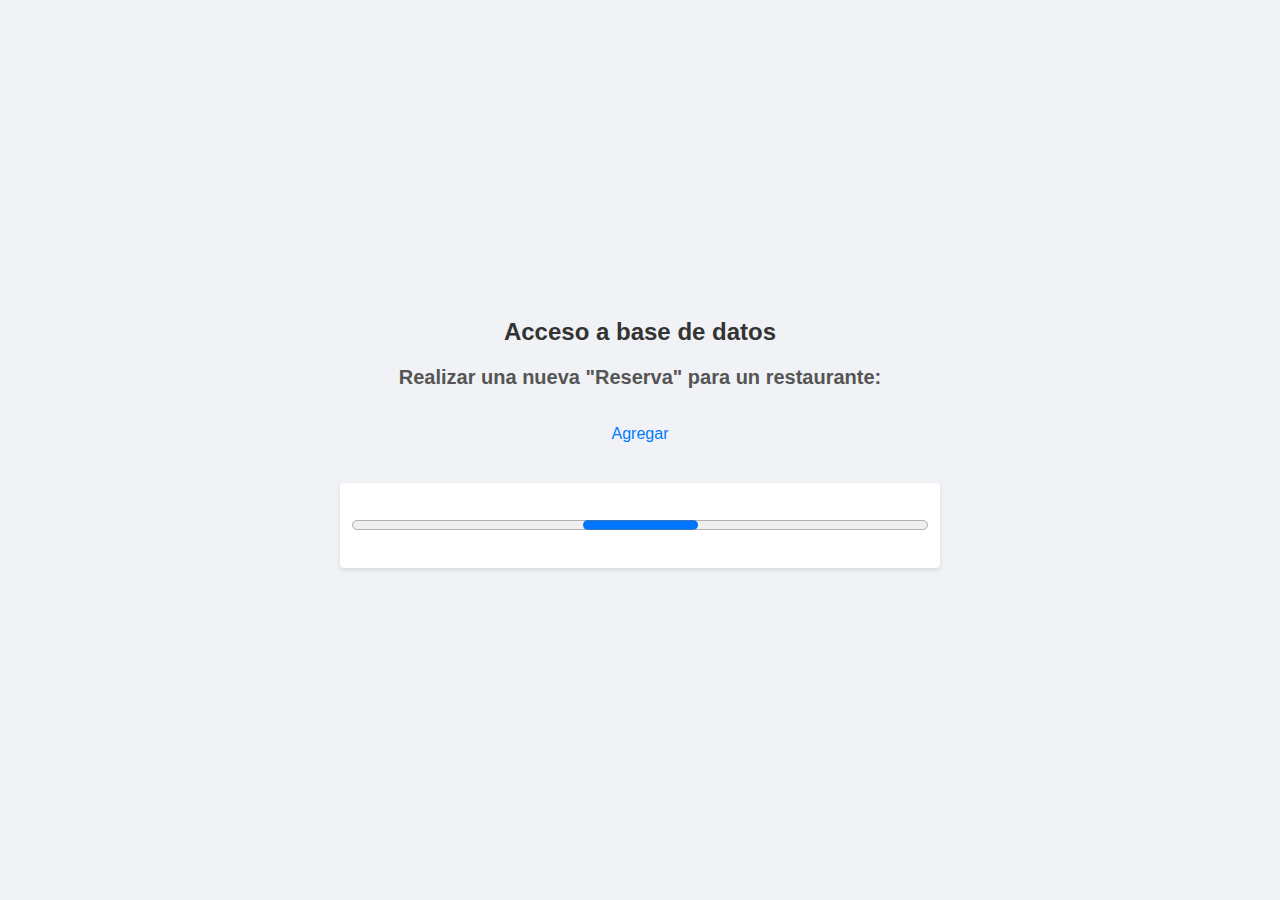
<file: bdServicios/index.html>
<!DOCTYPE html>
<html lang="es">

<head>

 <meta charset="UTF-8">
 <meta name="viewport" content="width=device-width">

 <title>Acceso a base de datos</title>
<link rel="stylesheet" href="css2.css">
 <script type="module" src="lib/js/consumeJson.js"></script>
 <script type="module" src="lib/js/muestraObjeto.js"></script>
 <script type="module" src="lib/js/muestraError.js"></script>

</head>

<body onload="consumeJson('srv/reservas.php')
   .then(respuesta => muestraObjeto(document, respuesta.body))
   .catch(muestraError)">

 <h1>Acceso a base de datos</h1>
 <h1>Realizar una nueva "Reserva" para un restaurante: </h1>

 <p><a href="agrega.html">Agregar</a></p>

 <ul id="lista">
  <li><progress max="100">Cargando&hellip;</progress></li>
 </ul>

</body>

</html>
</file>
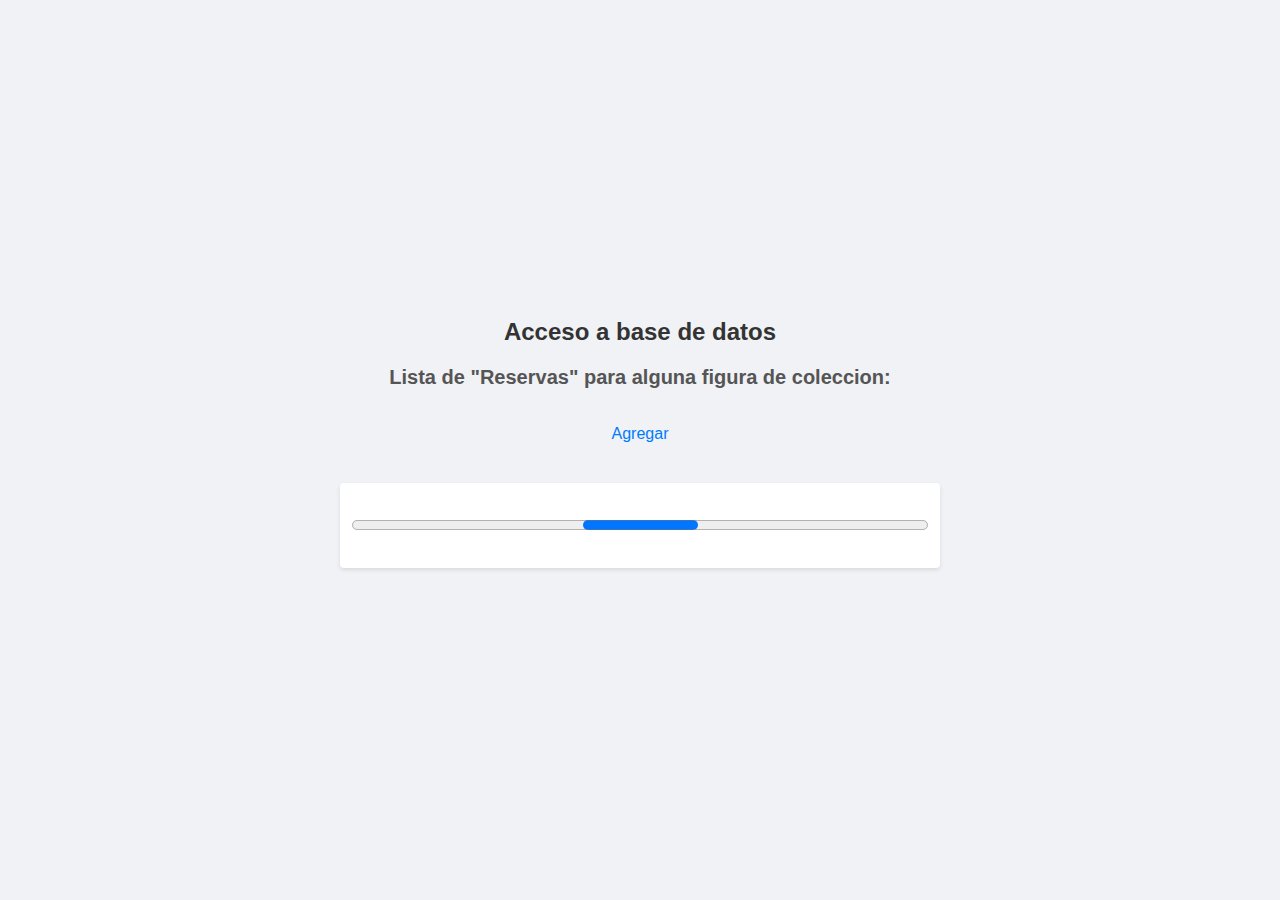
<file: bdServicios/agrega.html>
<!DOCTYPE html>
<html lang="es">

<head>

 <meta charset="UTF-8">
 <meta name="viewport" content="width=device-width">

 <title>Acceso a base de datos</title>
<link rel="stylesheet" href="css2.css">
 <script type="module" src="lib/js/consumeJson.js"></script>
 <script type="module" src="lib/js/muestraObjeto.js"></script>
 <script type="module" src="lib/js/muestraError.js"></script>

</head>

<body onload="consumeJson('srv/reservas.php')
   .then(respuesta => muestraObjeto(document, respuesta.body))
   .catch(muestraError)">

 <h1>Acceso a base de datos</h1>
 <h1>Lista de "Reservas" para alguna figura de coleccion: </h1>

 <p><a href="agrega.html">Agregar</a></p>

 <ul id="lista">
  <li><progress max="100">Cargando&hellip;</progress></li>
 </ul>

</body>

</html>
</file>
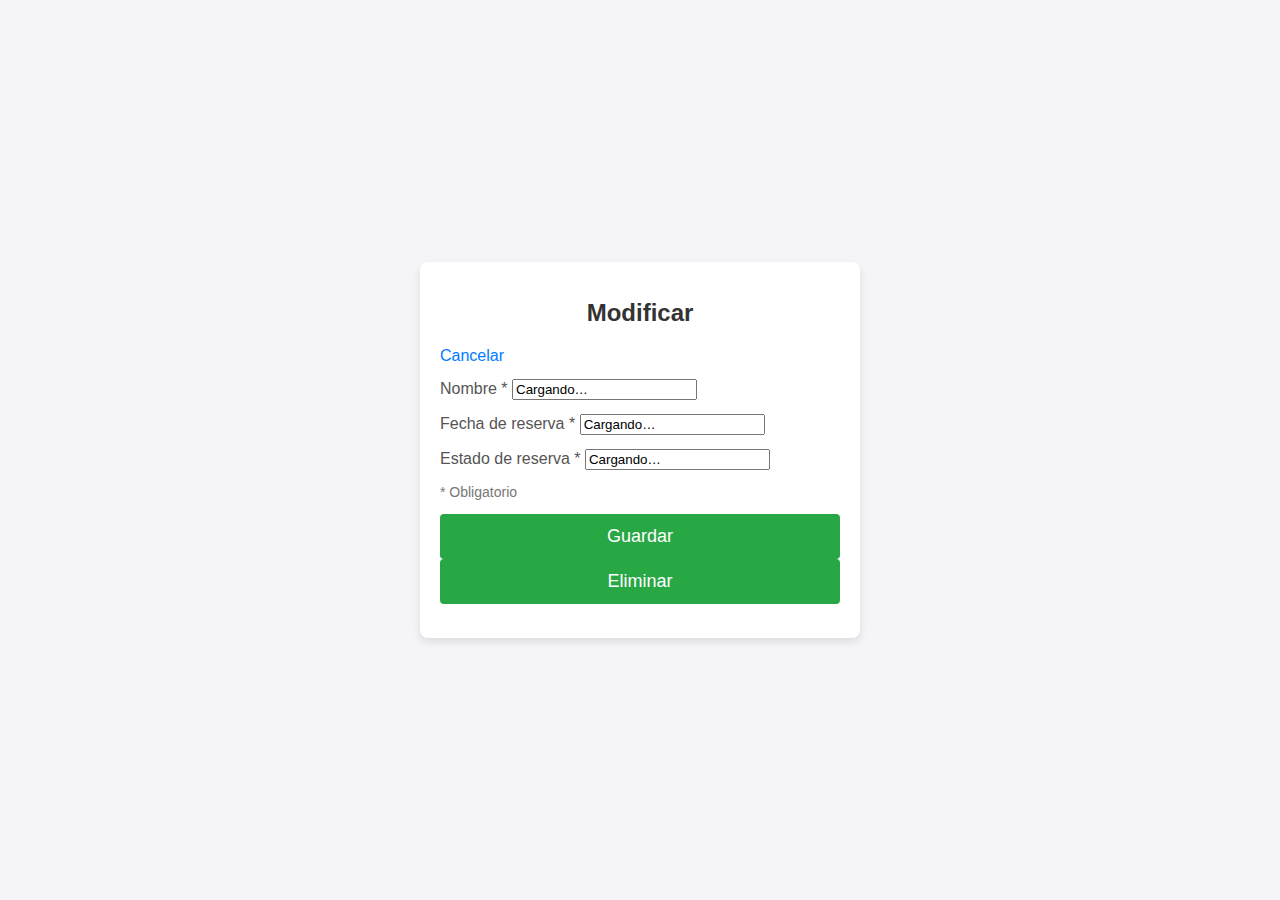
<file: bdServicios/modifica.html>
<!DOCTYPE html>
<html lang="es">

<head>

 <meta charset="UTF-8">
 <meta name="viewport"
   content="width=device-width">

 <title>Modificar</title>
<link rel="stylesheet" href="css.css">
 <script type="module" src="lib/js/consumeJson.js"></script>
 <script type="module" src="lib/js/submitForm.js"></script>
 <script type="module" src="lib/js/muestraObjeto.js"></script>
 <script type="module" src="lib/js/muestraError.js"></script>

 <script>
  // Obtiene los parámetros de la página.
  const params = new URL(location.href).searchParams
 </script>

</head>

<body onload="if (params.size > 0) {
   consumeJson('srv/reserva.php?' + params)
    .then(respuesta => muestraObjeto(forma, respuesta.body))
    .catch(muestraError)
  }">

 <form id="forma" onsubmit="submitForm('srv/reserva-modifica.php', event)
    .then(respuesta => location.href = 'index.html')
    .catch(muestraError)">

  <h1>Modificar</h1>

  <p><a href="index.html">Cancelar</a></p>

  <input name="id" type="hidden">

  <p>
   <label>
    Nombre *
    <input name="nombre" value="Cargando&hellip;">
   </label>
  </p>
  <p>
    <label>
    Fecha de reserva *
    <input name="fecha" value="Cargando&hellip;">
    </label>
  </p>
  <p>
    <label>
    Estado de reserva *
    <input name="estado" value="Cargando&hellip;">
    </label>
  </p>

  <p>* Obligatorio</p>

  <p>

   <button type="submit">Guardar</button>

   <button type="button" onclick="
     if (params.size > 0 && confirm('Confirma la eliminación')) {
      consumeJson('srv/reserva-elimina.php?' + params)
       .then(() => location.href = 'index.html')
       .catch(muestraError)
     }">
    Eliminar
   </button>

  </p>

 </form>

</body>

</html>
</file>
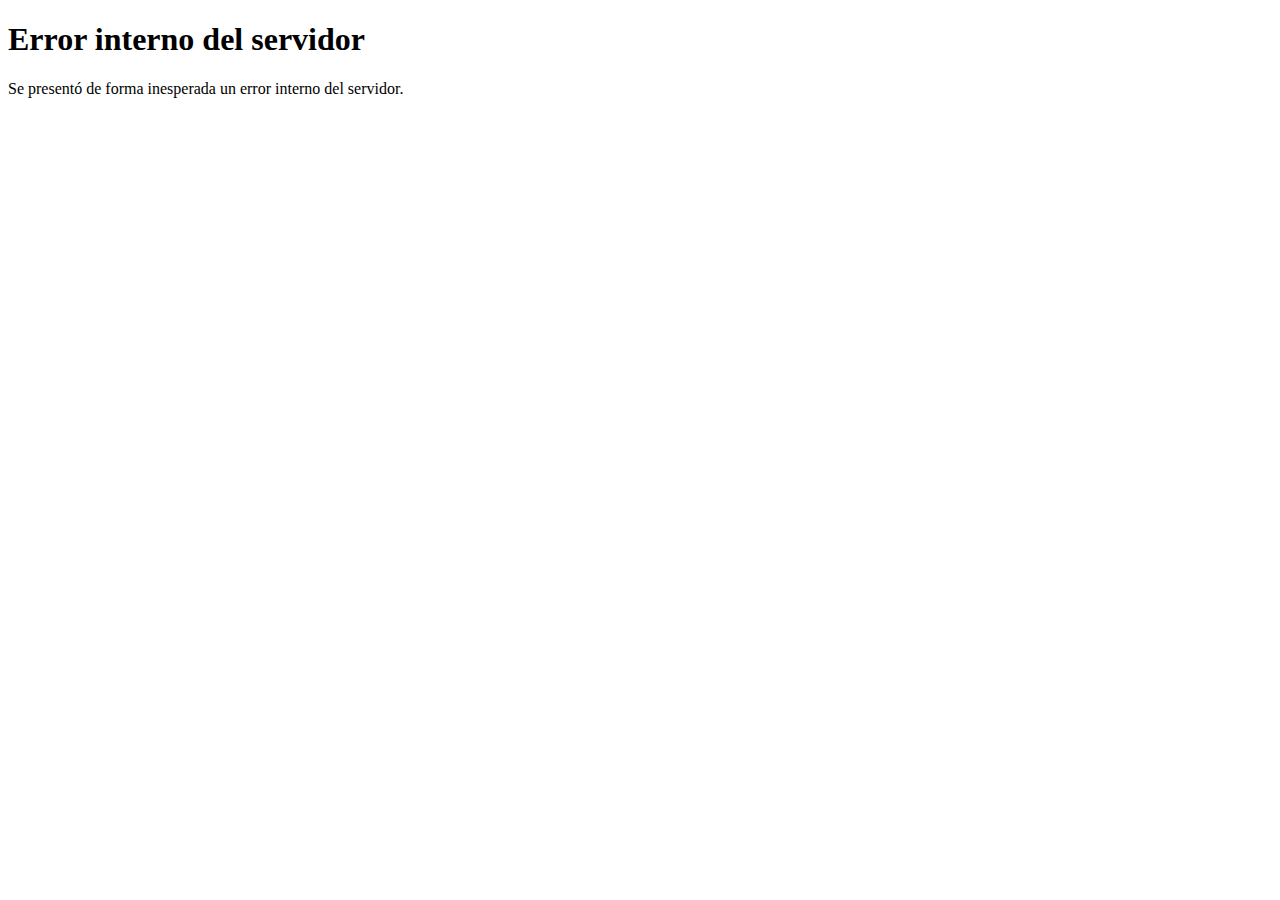
<file: bdServicios/error/errorinterno.html>
<!DOCTYPE html>
<html lang="es">

<head>

 <meta charset="UTF-8">
 <meta name="viewport" content="width=device-width">

 <title>Error interno del servidor</title>

</head>

<body>

 <h1>Error interno del servidor</h1>

 <p>Se presentó de forma inesperada un error interno del servidor.</p>

</body>

</html>
</file>
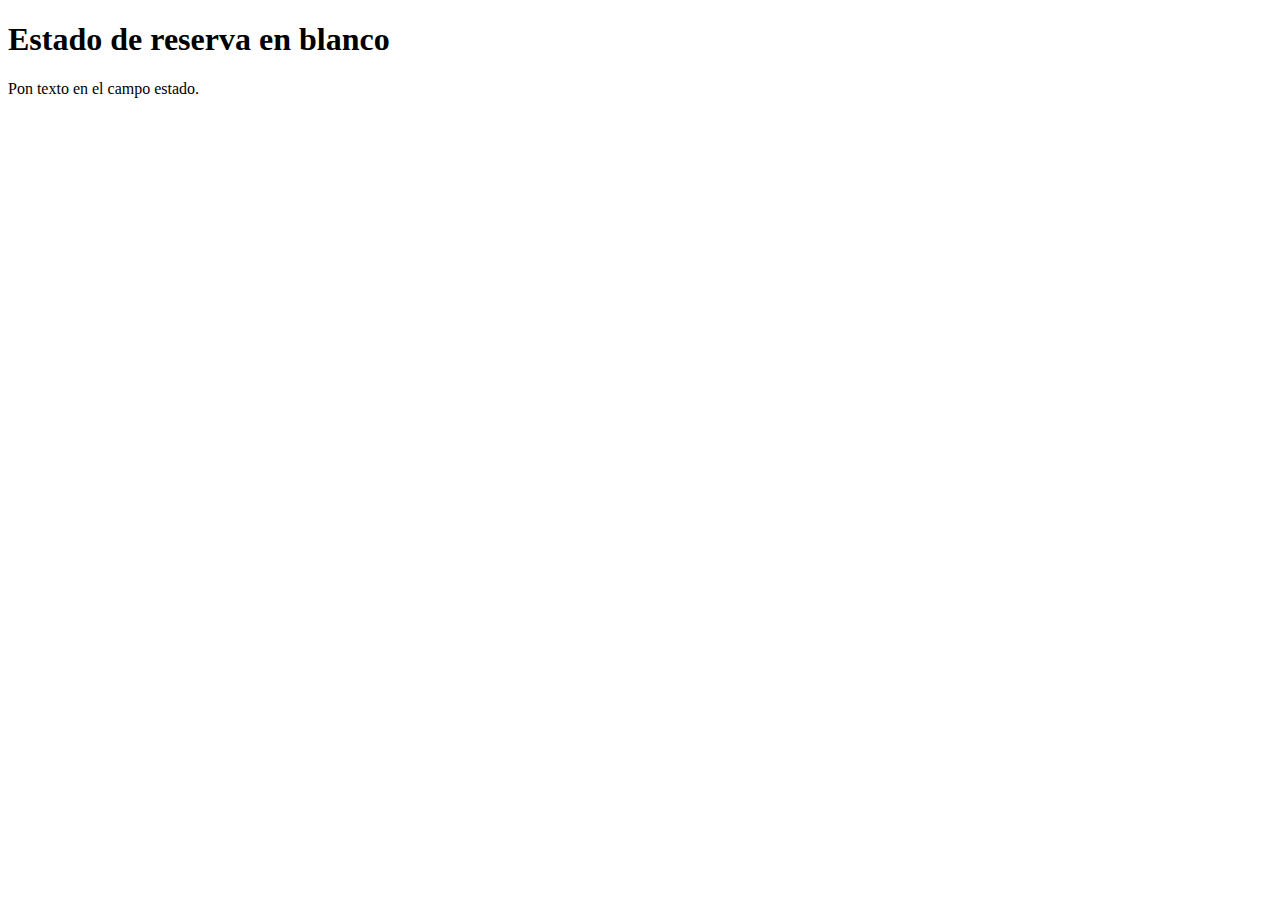
<file: bdServicios/error/estadoenblanco.html>
<!DOCTYPE html>
<html lang="es">

<head>

 <meta charset="UTF-8">
 <meta name="viewport" content="width=device-width">

 <title>Estado en blanco.</title>

</head>

<body>

 <h1>Estado de reserva en blanco</h1>

 <p>Pon texto en el campo estado.</p>

</body>

</html>
</file>
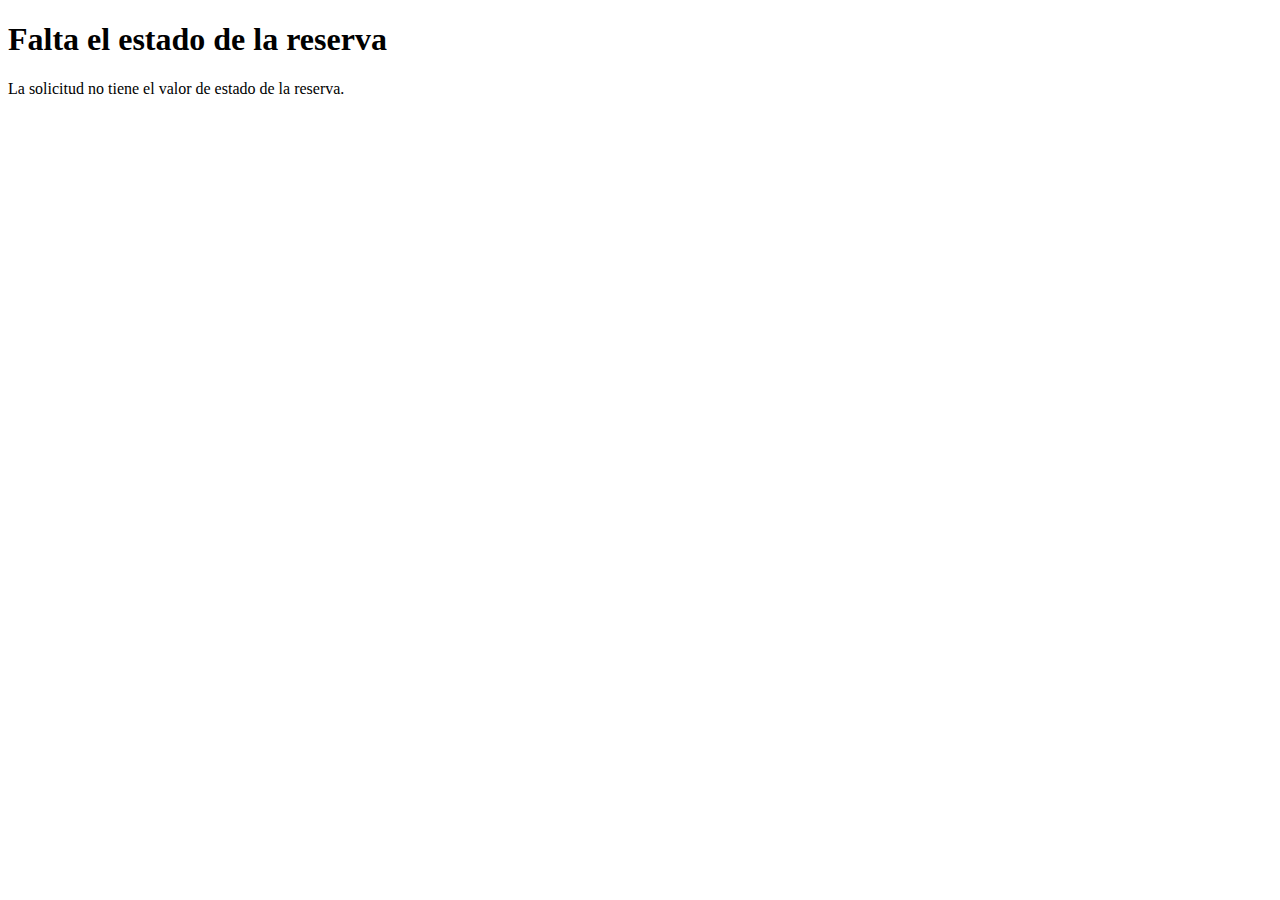
<file: bdServicios/error/faltaestado.html>
<!DOCTYPE html>
<html lang="es">

<head>

 <meta charset="UTF-8">
 <meta name="viewport" content="width=device-width">

 <title>Falta el estado de reserva.</title>

</head>

<body>

 <h1>Falta el estado de la reserva</h1>

 <p>La solicitud no tiene el valor de estado de la reserva.</p>

</body>

</html>
</file>
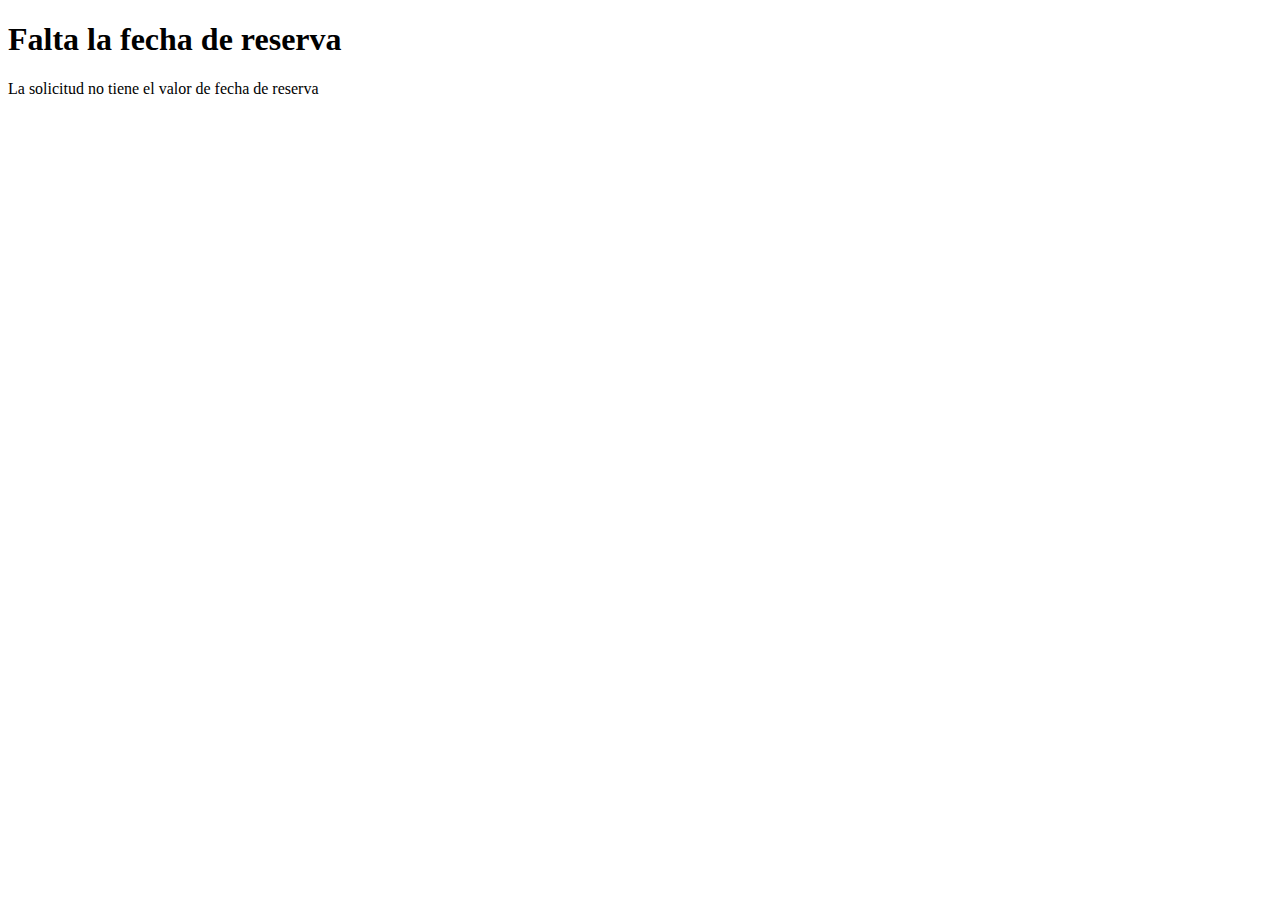
<file: bdServicios/error/faltafecha.html>
<!DOCTYPE html>
<html lang="es">

<head>

 <meta charset="UTF-8">
 <meta name="viewport" content="width=device-width">

 <title>Falta la fecha de reserva.</title>

</head>

<body>

 <h1>Falta la fecha de reserva</h1>

 <p>La solicitud no tiene el valor de fecha de reserva</p>

</body>

</html>
</file>
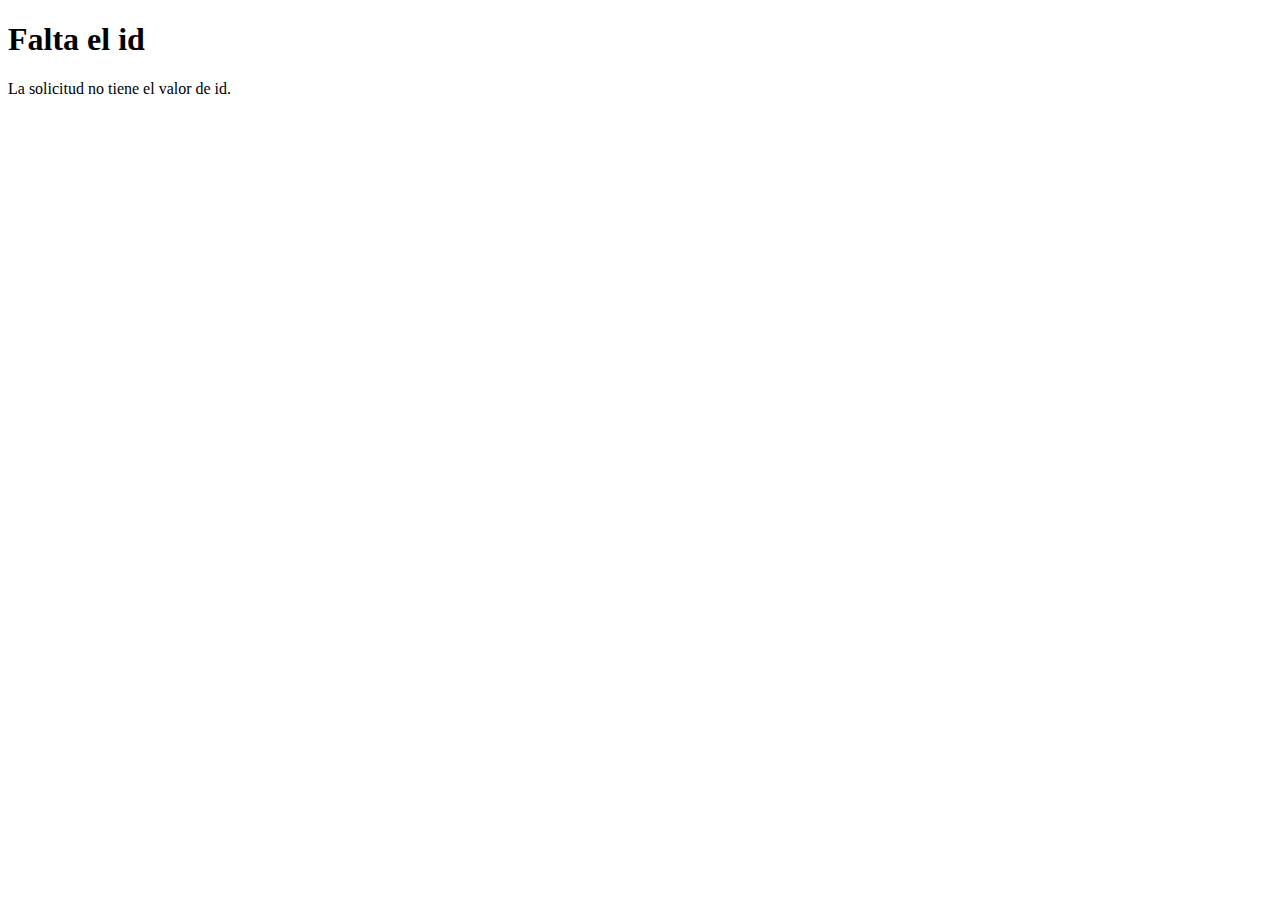
<file: bdServicios/error/faltaid.html>
<!DOCTYPE html>
<html lang="es">

<head>

 <meta charset="UTF-8">
 <meta name="viewport" content="width=device-width">

 <title>Falta el id</title>

</head>

<body>

 <h1>Falta el id</h1>

 <p>La solicitud no tiene el valor de id.</p>

</body>

</html>
</file>
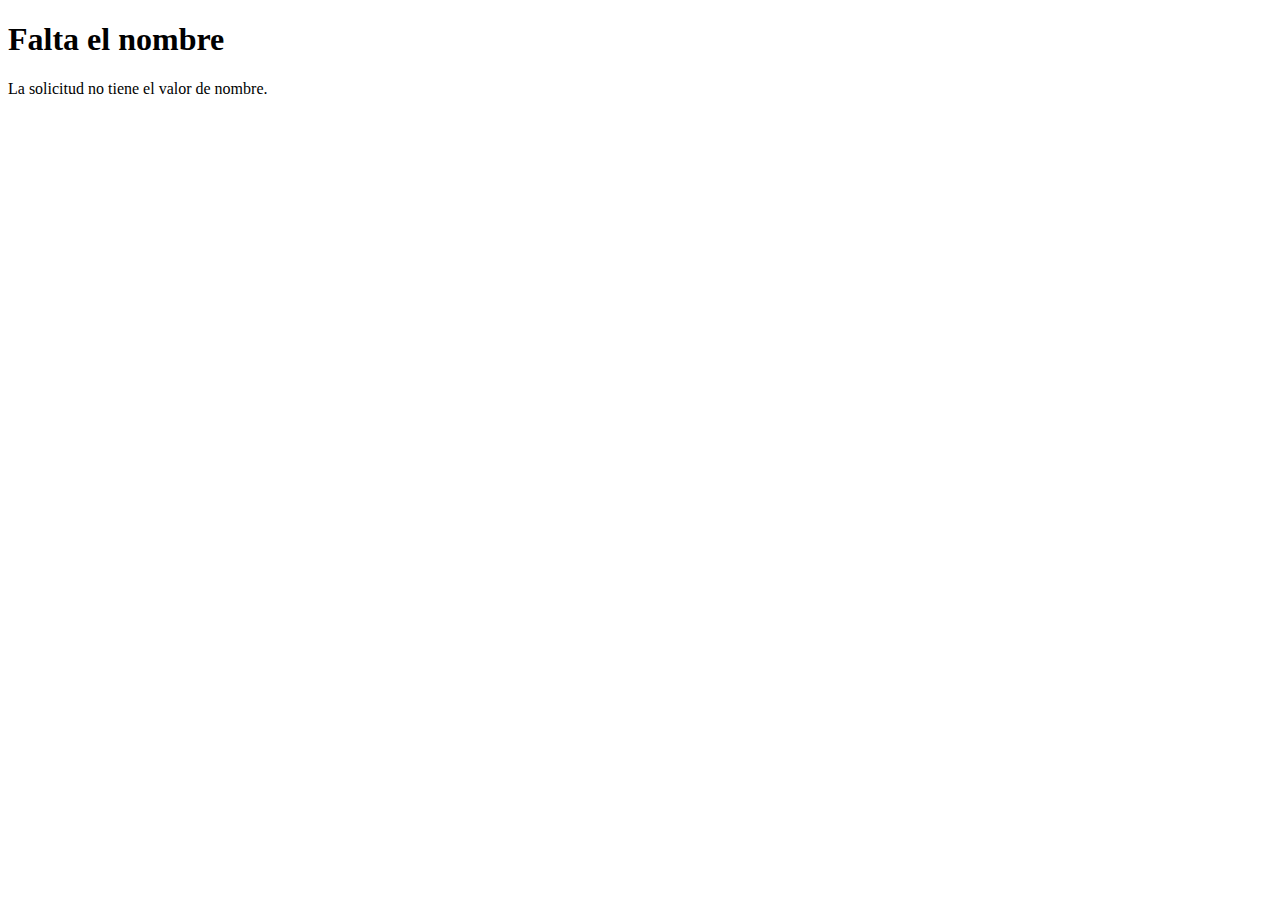
<file: bdServicios/error/faltanombre.html>
<!DOCTYPE html>
<html lang="es">

<head>

 <meta charset="UTF-8">
 <meta name="viewport" content="width=device-width">

 <title>Falta el nombre</title>

</head>

<body>

 <h1>Falta el nombre</h1>

 <p>La solicitud no tiene el valor de nombre.</p>

</body>

</html>
</file>
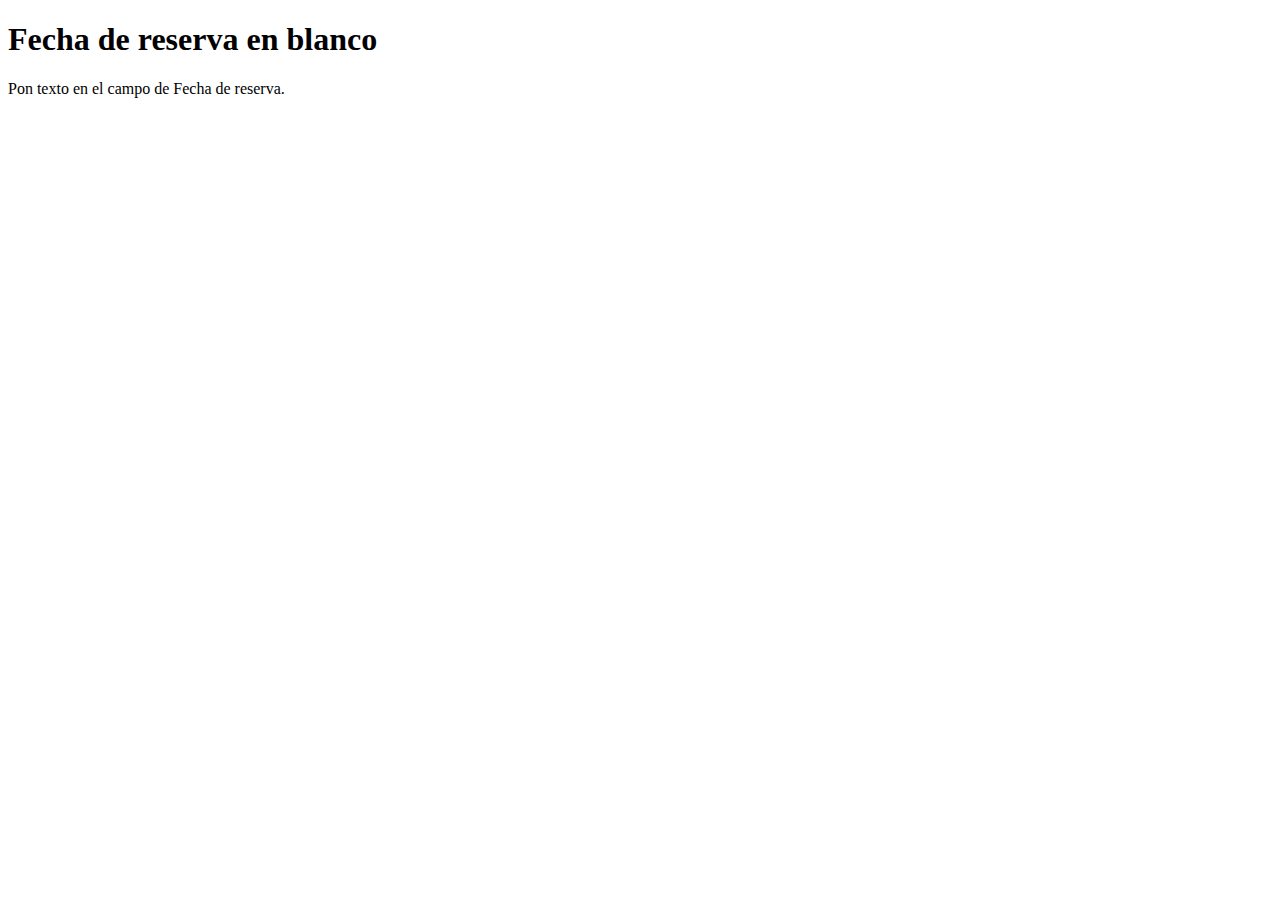
<file: bdServicios/error/fechaenblanco.html>
<!DOCTYPE html>
<html lang="es">

<head>

 <meta charset="UTF-8">
 <meta name="viewport" content="width=device-width">

 <title>Fecha de reserva en blanco.</title>

</head>

<body>

 <h1>Fecha de reserva en blanco</h1>

 <p>Pon texto en el campo de Fecha de reserva.</p>

</body>

</html>
</file>
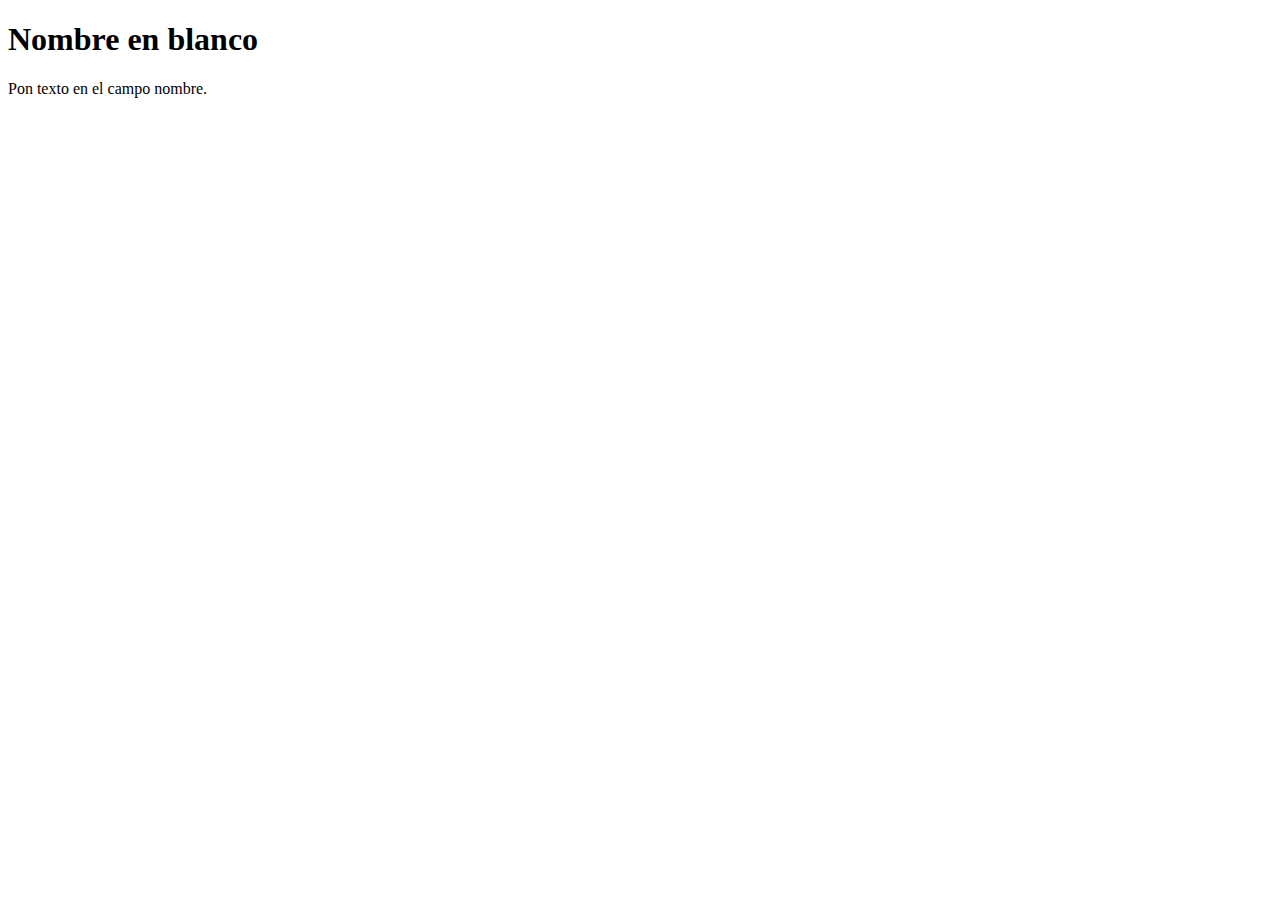
<file: bdServicios/error/nombreenblanco.html>
<!DOCTYPE html>
<html lang="es">

<head>

 <meta charset="UTF-8">
 <meta name="viewport" content="width=device-width">

 <title>Nombre en blanco</title>

</head>

<body>

 <h1>Nombre en blanco</h1>

 <p>Pon texto en el campo nombre.</p>

</body>

</html>
</file>
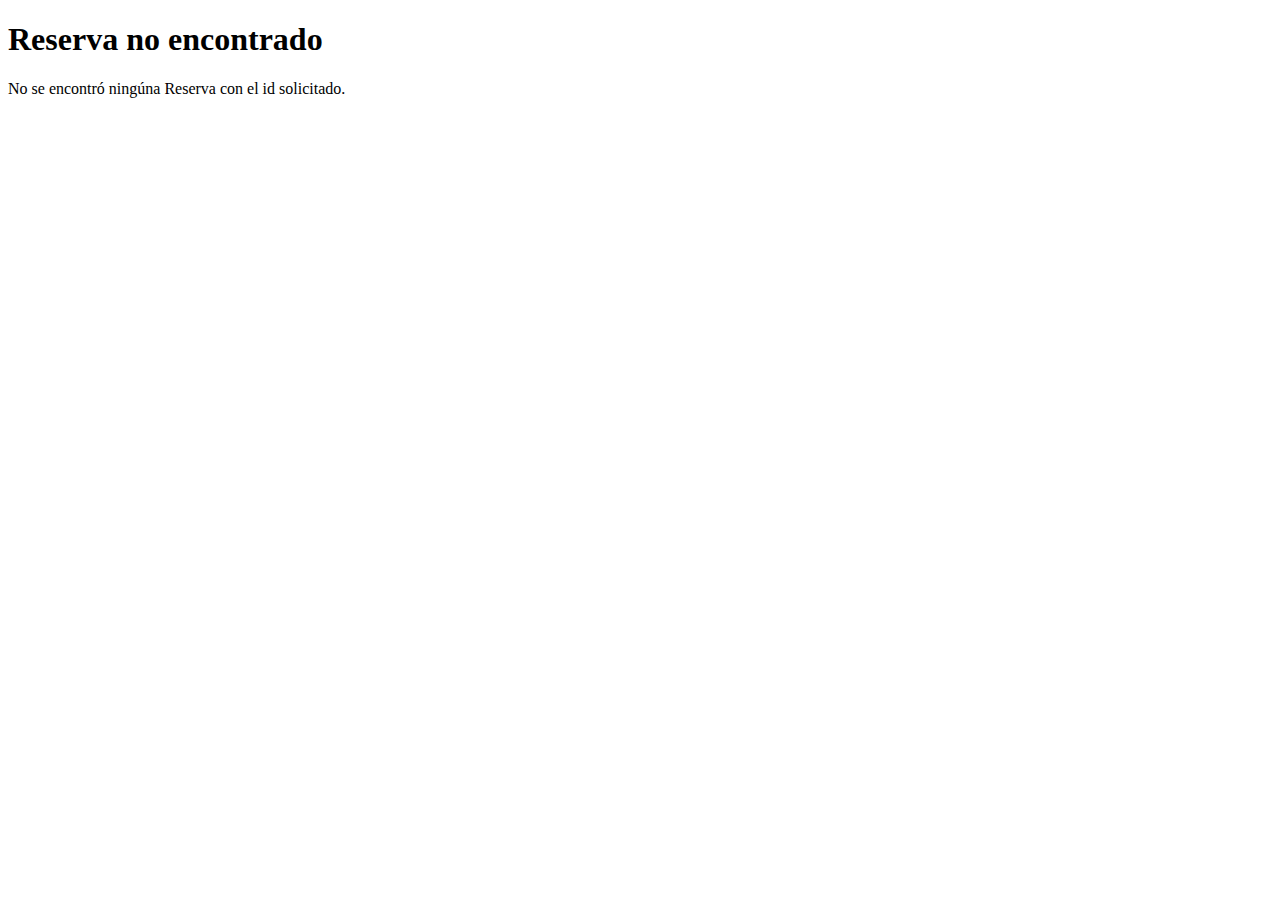
<file: bdServicios/error/reservanoencontrado.html>
<!DOCTYPE html>
<html lang="es">

<head>

 <meta charset="UTF-8">
 <meta name="viewport" content="width=device-width">

 <title>Reserva no encontrado</title>

</head>

<body>

 <h1>Reserva no encontrado</h1>

 <p>No se encontró ningúna Reserva con el id solicitado.</p>

</body>

</html>
</file>
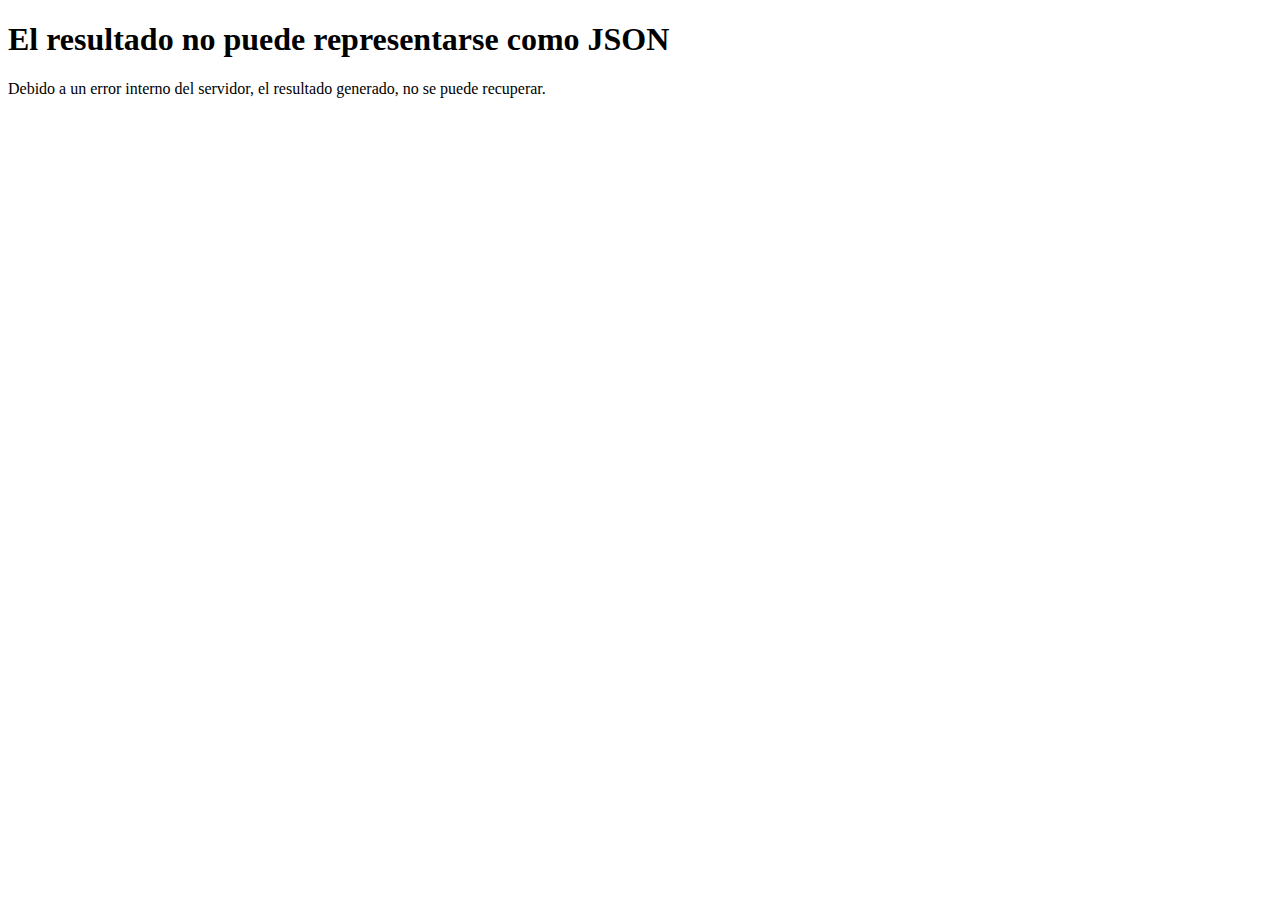
<file: bdServicios/error/resultadonojson.html>
<!DOCTYPE html>
<html lang="es">

<head>

 <meta charset="UTF-8">
 <meta name="viewport" content="width=device-width">

 <title>El resultado no puede representarse como JSON</title>

</head>

<body>

 <h1>El resultado no puede representarse como JSON</h1>

 <p>
  Debido a un error interno del servidor, el resultado generado, no se puede
  recuperar.
 </p>

</body>

</html>
</file>
<file: bdServicios/css2.css>
body {
    font-family: Arial, sans-serif;
    background-color: #f0f2f5;
    margin: 0;
    padding: 0;
    display: flex;
    flex-direction: column;
    justify-content: center;
    align-items: center;
    height: 100vh;
  }

  /* Encabezado principal */
  h1 {
    font-size: 24px;
    color: #333;
    margin: 10px 0;
  }

  /* Subtítulo */
  h1 + h1 {
    font-size: 20px;
    color: #555;
    margin-bottom: 20px;
  }

  /* Estilos del enlace "Agregar" */
  p a {
    font-size: 16px;
    color: #007bff;
    text-decoration: none;
  }

  p a:hover {
    text-decoration: underline;
  }

  /* Estilos de la lista de reservas */
  #lista {
    list-style-type: none;
    padding: 0;
    width: 100%;
    max-width: 600px;
  }

  /* Estilo de los elementos de la lista */
  #lista li {
    padding: 12px;
    margin: 8px 0;
    background-color: #fff;
    border-radius: 4px;
    box-shadow: 0 2px 4px rgba(0, 0, 0, 0.1);
  }

  /* Estilo de la barra de progreso */
  progress {
    width: 100%;
    height: 20px;
    margin: 20px 0;
  }

  /* Estilos de la carga de contenido */
  .cargando {
    color: #555;
    font-size: 16px;
    text-align: center;
  }
</file>
<file: bdServicios/css.css>
body {
    font-family: Arial, sans-serif;
    background-color: #f4f4f9;
    margin: 0;
    padding: 0;
    display: flex;
    justify-content: center;
    align-items: center;
    height: 100vh;
  }

  /* Contenedor del formulario */
  form {
    background-color: #fff;
    padding: 20px;
    border-radius: 8px;
    box-shadow: 0 4px 8px rgba(0, 0, 0, 0.1);
    width: 100%;
    max-width: 400px;
  }

  /* Título del formulario */
  h1 {
    font-size: 24px;
    color: #333;
    text-align: center;
    margin-bottom: 20px;
  }

  /* Estilo de los campos de entrada */
  label {
    display: block;
    font-size: 16px;
    color: #555;
    margin-bottom: 8px;
  }

  input[type="text"],
  input[type="date"] {
    width: 100%;
    padding: 10px;
    font-size: 16px;
    border: 1px solid #ddd;
    border-radius: 4px;
    margin-bottom: 20px;
  }

  input[type="text"]:focus,
  input[type="date"]:focus {
    border-color: #007bff;
    outline: none;
  }

  /* Enlace de cancelación */
  a {
    font-size: 16px;
    color: #007bff;
    text-decoration: none;
  }

  a:hover {
    text-decoration: underline;
  }

  /* Estilo del botón de enviar */
  button {
    background-color: #28a745;
    color: #fff;
    border: none;
    padding: 12px;
    width: 100%;
    border-radius: 4px;
    font-size: 18px;
    cursor: pointer;
    transition: background-color 0.3s;
  }

  button:hover {
    background-color: #218838;
  }

  /* Mensaje de campos obligatorios */
  p {
    font-size: 14px;
    color: #777;
  }
</file>
